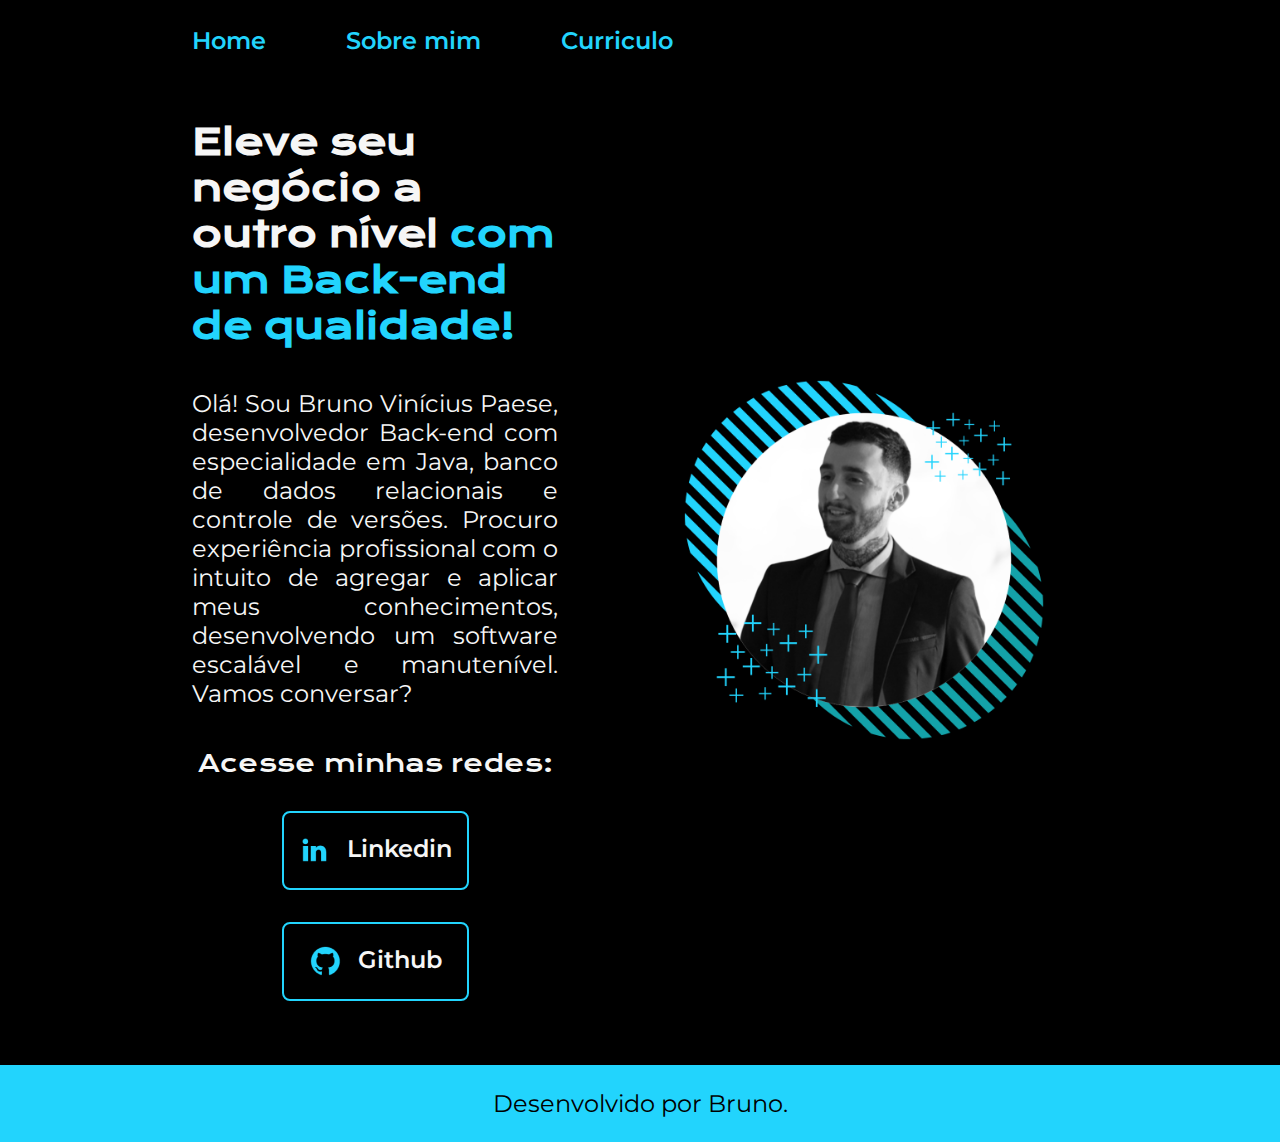
<file: index.html>
<!DOCTYPE html>
<html lang="pt-br">
<head>
    <meta charset="UTF-8">
    <meta http-equiv="X-UA-Compatible" content="IE=edge">
    <meta name="viewport" content="width=device-width, initial-scale=1.0">
    <title>Portfolio</title>
    <link rel="stylesheet" href="./styles/style.css">
</head>
<body>
    <header class="cabecalho">
        <nav class="cabecalho__menu">
            <a class="cabecalho__menu__link" href="index.html">Home</a>
            <a class="cabecalho__menu__link" href="about.html">Sobre mim</a>
            <a class="cabecalho__menu__link" href="curriculo.html">Curriculo</a>
        </nav>
    </header>
    <main class="apresentacao">
        <section class="apresentacao__conteudo">
            <h1 class="apresentacao__conteudo__titulo">Eleve seu negócio a outro nível<strong class="tituloDestaque"> com um Back-end de qualidade!</strong></h1>
            <p class="apresentacao__conteudo__texto">Olá! Sou Bruno Vinícius Paese, desenvolvedor Back-end com especialidade em Java, banco de dados relacionais e controle de versões. Procuro experiência profissional com o intuito de agregar e aplicar meus conhecimentos, desenvolvendo um software escalável e manutenível. Vamos conversar?</p>
            <div class="apresentacao__links">
                <h2 class="apresentacao__links__subtitulo">Acesse minhas redes:</h2>
                <a class="apresentacao__links__navegacao" href="https://www.linkedin.com/in/bruno-vin%C3%ADcius-paese-a21943255/">
                    <img src="./assets/linkedin.png">
                    Linkedin
                </a>
                <a class="apresentacao__links__navegacao" href="https://github.com/BrunoPaese">
                    <img src="./assets/github.png">
                    Github
                </a>
            </div>
        </section>
        <img class="apresentacao__imagem" src="./assets/profile_picture.png" alt="Foto de perfil do Bruno">
    </main>
    <footer class="rodape">
        <p>Desenvolvido por Bruno.</p>
    </footer>
</body>
</html>
</file>
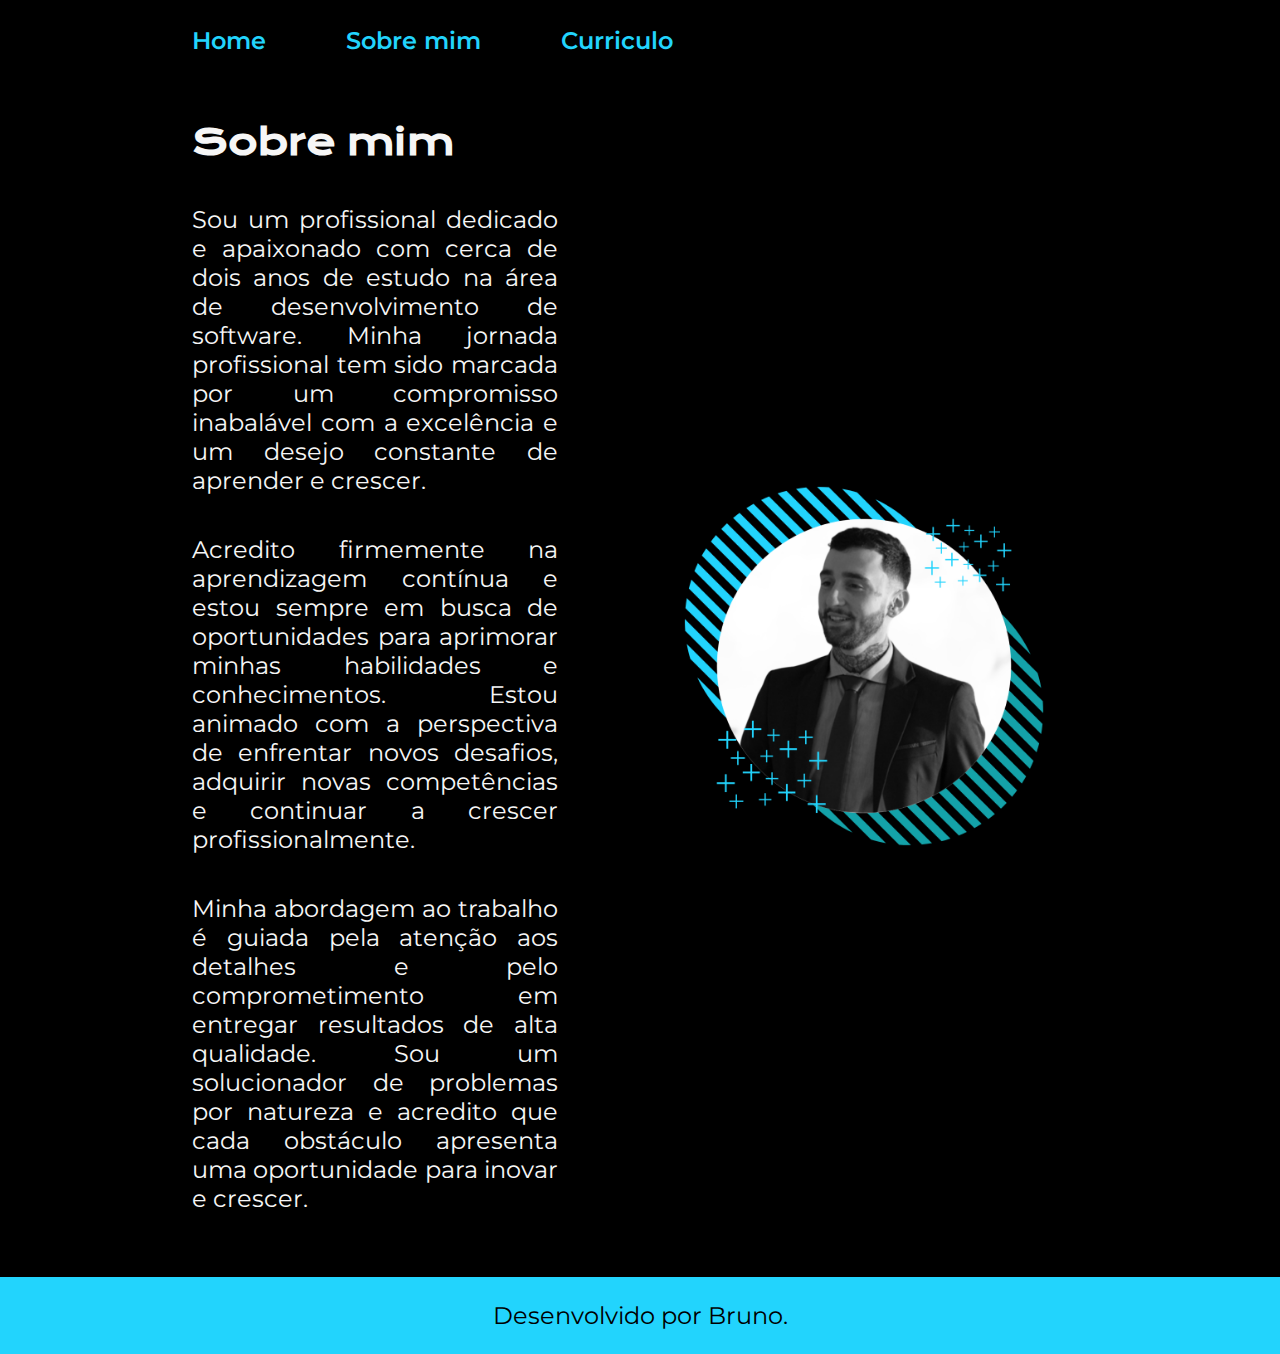
<file: about.html>
<!DOCTYPE html>
<html lang="pt-br">
<head>
    <meta charset="UTF-8">
    <meta http-equiv="X-UA-Compatible" content="IE=edge">
    <meta name="viewport" content="width=device-width, initial-scale=1.0">
    <title>Sobre mim</title>
    <link rel="stylesheet" href="./styles/style.css">
</head>
<body>
    <header class="cabecalho">
        <nav class="cabecalho__menu">
            <a class="cabecalho__menu__link" href="index.html">Home</a>
            <a class="cabecalho__menu__link" href="about.html">Sobre mim</a>
            <a class="cabecalho__menu__link" href="curriculo.html">Curriculo</a>
        </nav>
    </header>
    <main class="apresentacao">
        <section class="apresentacao__conteudo">
            <h1 class="apresentacao__conteudo__titulo">Sobre mim</h1>
            <p class="apresentacao__conteudo__texto">Sou um profissional dedicado e apaixonado com cerca de dois anos de estudo na área de desenvolvimento de software. Minha jornada profissional tem sido marcada por um compromisso inabalável com a excelência e um desejo constante de aprender e crescer.</p>
            <p class="apresentacao__conteudo__texto">Acredito firmemente na aprendizagem contínua e estou sempre em busca de oportunidades para aprimorar minhas habilidades e conhecimentos. Estou animado com a perspectiva de enfrentar novos desafios, adquirir novas competências e continuar a crescer profissionalmente.</p>
            <p class="apresentacao__conteudo__texto">Minha abordagem ao trabalho é guiada pela atenção aos detalhes e pelo comprometimento em entregar resultados de alta qualidade. Sou um solucionador de problemas por natureza e acredito que cada obstáculo apresenta uma oportunidade para inovar e crescer.</p>
        </section>
        <img class="apresentacao__imagem" src="./assets/profile_picture.png" alt="Foto de perfil do Bruno">
    </main>

    <footer class="rodape">
        <p>Desenvolvido por Bruno.</p>
    </footer>
</body>
</html>
</file>
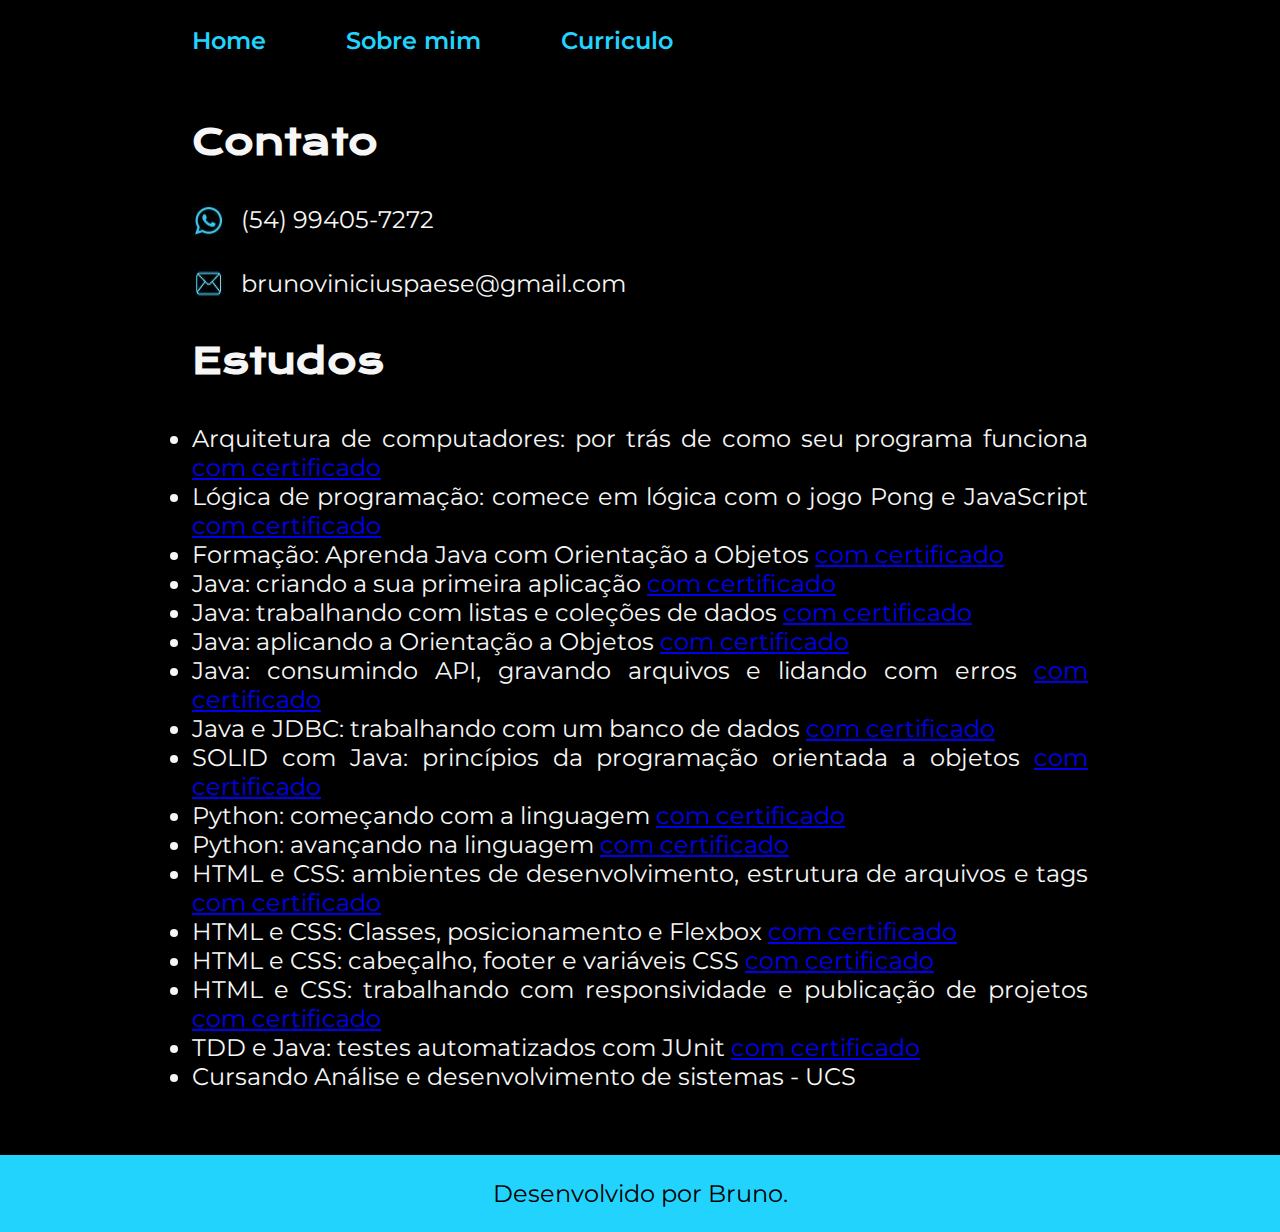
<file: curriculo.html>
<!DOCTYPE html>
<html lang="pt-br">
<head>
    <meta charset="UTF-8">
    <meta http-equiv="X-UA-Compatible" content="IE=edge">
    <meta name="viewport" content="width=device-width, initial-scale=1.0">
    <title>Curriculo</title>
    <link rel="stylesheet" href="./styles/style.css">
</head>
<body>
    <header class="cabecalho">
        <nav class="cabecalho__menu">
            <a class="cabecalho__menu__link" href="index.html">Home</a>
            <a class="cabecalho__menu__link" href="about.html">Sobre mim</a>
            <a class="cabecalho__menu__link" href="curriculo.html">Curriculo</a>
        </nav>
    </header>
    <main class="apresentacao">
        <section class="apresentacao__conteudo">
            <h1 class="apresentacao__conteudo__titulo">Contato</h1>
            <div class="apresentacao__contato">
                <a class="apresentacao__contato__navegacao" href="https://wa.me/5554994057272">
                    <img src="./assets/whatsapp.png">
                    (54) 99405-7272
                </a>
                <a class="apresentacao__contato__navegacao" href="mailto:brunoviniciuspaese@gmail.com">
                    <img src="./assets/email.png">
                    brunoviniciuspaese@gmail.com
                </a>
            </div>
            <h2 class="apresentacao__conteudo__titulo">Estudos</h2>
            <ul class="apresentacao__conteudo__texto">
                <li>Arquitetura de computadores: por trás de como seu programa funciona <a href="https://cursos.alura.com.br/certificate/b1cf4bdb-0314-4d56-8b8d-2b70eabcbd60?lang=pt_BR">com certificado</a></li>
                <li>Lógica de programação: comece em lógica com o jogo Pong e JavaScript <a href="https://cursos.alura.com.br/certificate/123436d7-565f-4bde-9ddd-62fdc2dd0d24?lang=pt_BR">com certificado</a></li>
                <li>Formação: Aprenda Java com Orientação a Objetos <a href="https://cursos.alura.com.br/degree/certificate/1fa3b682-9af9-43f3-a81b-83c88259365f?lang=pt_BR">com certificado</a></li>
                <li>Java: criando a sua primeira aplicação <a href="https://cursos.alura.com.br/certificate/1714cba4-f94a-4ebe-8be5-4777e88bbb4c?lang=pt_BR">com certificado</a></li>
                <li>Java: trabalhando com listas e coleções de dados <a href="https://cursos.alura.com.br/certificate/089f82b3-40d7-49cc-b07b-9feb91f1155b?lang=pt_BR">com certificado</a></li>
                <li>Java: aplicando a Orientação a Objetos <a href="https://cursos.alura.com.br/certificate/b19bda1a-24ff-403b-9a75-cb1b47893fef?lang=pt_BR">com certificado</a></li>
                <li>Java: consumindo API, gravando arquivos e lidando com erros <a href="https://cursos.alura.com.br/certificate/2c2115aa-53f2-46db-9ca7-13c58eafb2eb?lang=pt_BR">com certificado</a></li>
                <li>Java e JDBC: trabalhando com um banco de dados <a href="https://cursos.alura.com.br/certificate/1684d7aa-a8c4-4941-a337-12ce6b068977?lang=pt_BR">com certificado</a></li>
                <li>SOLID com Java: princípios da programação orientada a objetos <a href="https://cursos.alura.com.br/certificate/32aa8edb-6f1a-4712-9e49-b9327cb9fd59?lang=pt_BR">com certificado</a> </li>                
                <li>Python: começando com a linguagem <a href="https://cursos.alura.com.br/certificate/2bcba771-0209-47c7-9287-2b169ad9ec80?lang=pt_BR">com certificado</a></li>
                <li>Python: avançando na linguagem <a href="https://cursos.alura.com.br/certificate/bec6ff6d-b702-4883-a2c8-14b9a69b8d87?lang=pt_BR">com certificado</a></li>
                <li>HTML e CSS: ambientes de desenvolvimento, estrutura de arquivos e tags <a href="https://cursos.alura.com.br/certificate/9b007f09-f461-4857-a26b-baeac0a6ab40?lang=pt_BR">com certificado</a></li>
                <li>HTML e CSS: Classes, posicionamento e Flexbox <a href="https://cursos.alura.com.br/certificate/95b64a97-7166-44b8-bb03-625fc76e171b?lang=pt_BR">com certificado</a></li>
                <li>HTML e CSS: cabeçalho, footer e variáveis CSS <a href="https://cursos.alura.com.br/certificate/dfd96dc2-9bb6-47a0-946a-80b18eb54b5c?lang=pt_BR">com certificado</a></li>
                <li>HTML e CSS: trabalhando com responsividade e publicação de projetos <a href="https://cursos.alura.com.br/certificate/8a5f3d63-934f-4d0a-ab81-f606404718ee?lang=pt_BR">com certificado</a></li>
                <li>TDD e Java: testes automatizados com JUnit <a href="https://cursos.alura.com.br/certificate/e0ea2295-ac48-490b-8e5a-b977502aeb5d?lang=pt_BR">com certificado</a></li>
                <li>Cursando Análise e desenvolvimento de sistemas - UCS </li>
            </ul>  
        </section>
    </main> 

    <footer class="rodape">
        <p>Desenvolvido por Bruno.</p>
    </footer>
    
</body>
</html>
</file>
<file: styles/style.css>
@import url('https://fonts.googleapis.com/css2?family=Krona+One&display=swap');
@import url('https://fonts.googleapis.com/css2?family=Krona+One&family=Montserrat&display=swap');
@import url('https://fonts.googleapis.com/css2?family=Krona+One&family=Montserrat:wght@600&display=swap');

:root {
    --cor-primaria: #000000;
    --cor-secundaria: #f6f6f6 ;
    --cor-tercearia: #22D4FD;
    --cor-hover: #434242;
    --fonte-primaria: 'Krona One', sans-serif;
    --fonte-secundaria: 'Montserrat', sans-serif
}   

* {
    margin : 0;
    padding: 0;
}

body {
    box-sizing: border-box;
    background-color: var(--cor-primaria);
    color: var(--cor-secundaria);
}

.cabecalho {
    padding: 2% 0% 0% 15%;
}

.cabecalho__menu {
    display: flex;
    gap: 80px;
}

.cabecalho__menu__link {
    font-family: var(--fonte-secundaria);
    font-size: 1.5rem;
    font-weight: 600;
    color: var(--cor-tercearia);
    text-decoration: none;
}

.apresentacao {
    padding: 5% 15%;
    display: flex;
    align-items: center;
    justify-content: space-between;
    gap: 82px;
}

.apresentacao__conteudo {
    display: flex;
    flex-direction: column;
    gap: 40px;
}

.apresentacao__conteudo__titulo {
    font-size: 2.25rem;
    font-family: var(--fonte-primaria);
}

.tituloDestaque {
    color: var(--cor-tercearia);
}

.apresentacao__conteudo__texto {
    text-decoration: none;
    font-size: 1.5rem;
    font-family: var(--fonte-secundaria);
    text-align: justify;
    
}

.apresentacao__links {
    display: flex;
    flex-direction: column;
    justify-content: space-between;
    align-items: center;
    gap: 32px;
}

.apresentacao__links__subtitulo {
    font-family: var(--fonte-primaria);
    font-weight: 400;
    font-size: 1.5rem;
}

.apresentacao__links__navegacao {
    display: flex;
    justify-content: center;
    gap: 16px;
    border: 2px solid var(--cor-tercearia);
    width: 50%;
    text-align: center;
    border-radius: 8px;
    font-size: 1.5rem;
    font-weight: 600;
    padding: 21.5px 0;
    text-decoration: none;
    color: var(--cor-secundaria);
    font-family: var(--fonte-secundaria);
}

.apresentacao__links__navegacao:hover {
    background-color: var(--cor-hover);
    padding: 3%;
}

.rodape {
    padding: 24px;
    color: var(--cor-primaria);
    background-color: var(--cor-tercearia);
    text-align: center;
    font-family: var(--fonte-secundaria);
    font-size: 1.5rem;
    font-weight: 400px;
}

.apresentacao__imagem {
    width: 50%;
}

.apresentacao__contato__navegacao {
    display: flex;
    gap: 0px 16px;
    font-size: 1.5rem;
    text-decoration:none;
    color: var(--cor-secundaria);
    font-family: var(--fonte-secundaria);
}

.apresentacao__contato {
    display: flex;
    flex-direction: column;
    font-size: 1.5rem;
    text-decoration: none;
    color: var(--cor-secundaria);
    font-family: var(--fonte-secundaria);
    gap: 32px;
}

@media (max-width: 1200px) {
    .cabecalho {
        padding: 10%;
        width: auto;
    }

    .cabecalho__menu {
        width: auto;
        justify-content: center;
    }
    
    .apresentacao {
        flex-direction: column-reverse;
        padding: 5%;
    }

    .apresentacao__conteudo {
        width: auto;
    }

}
</file>
